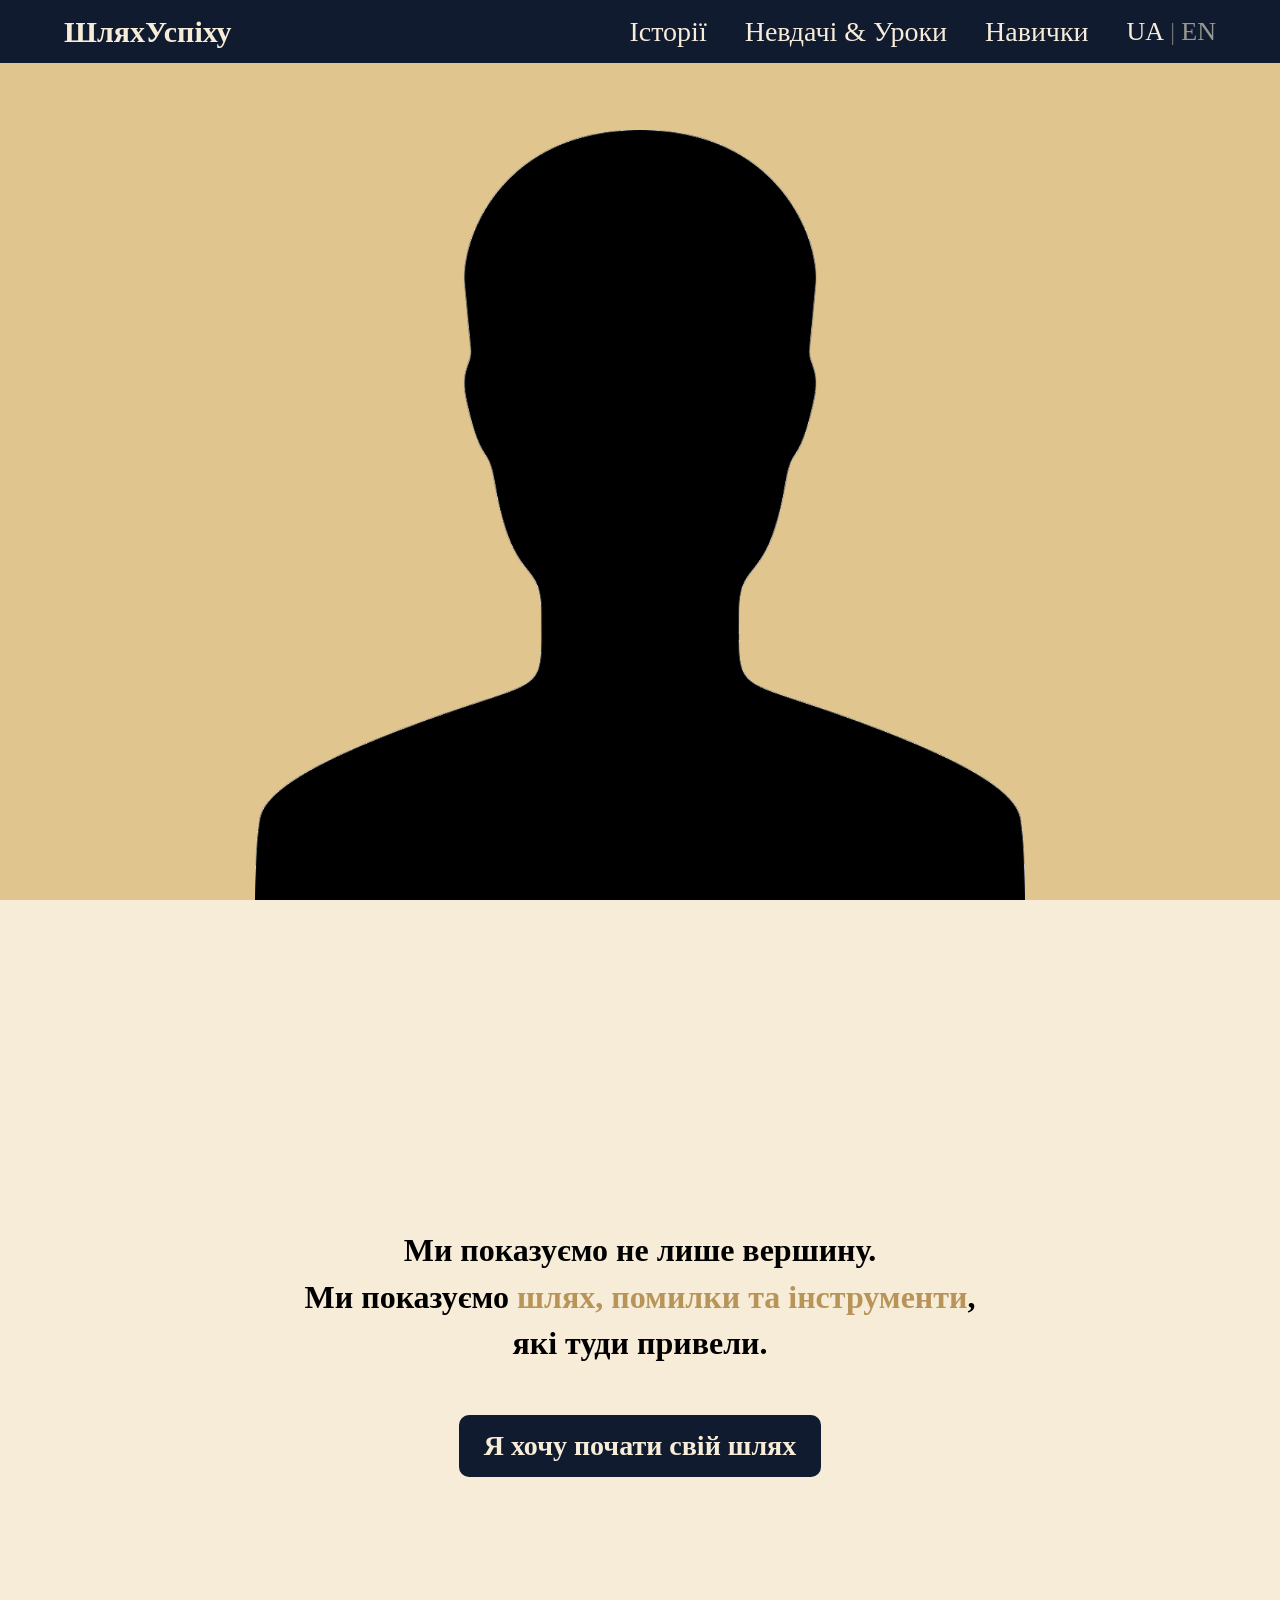
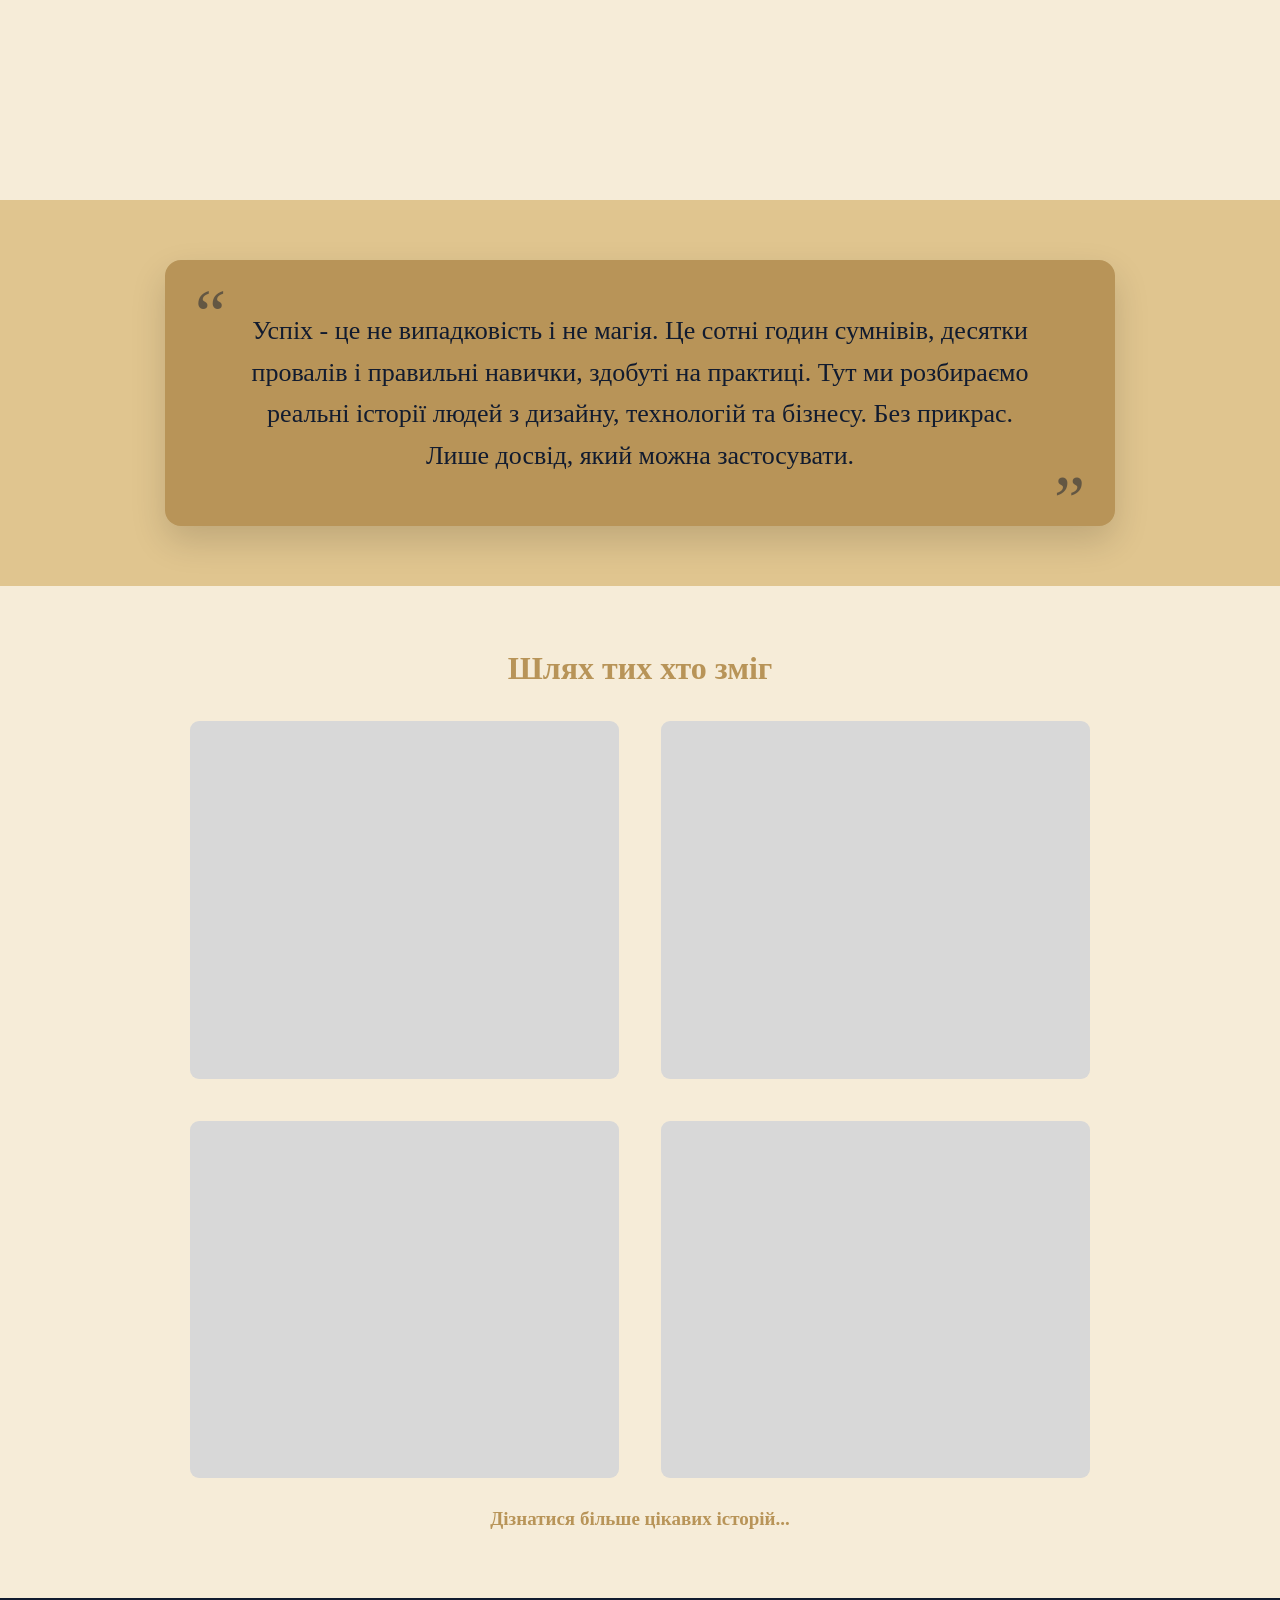
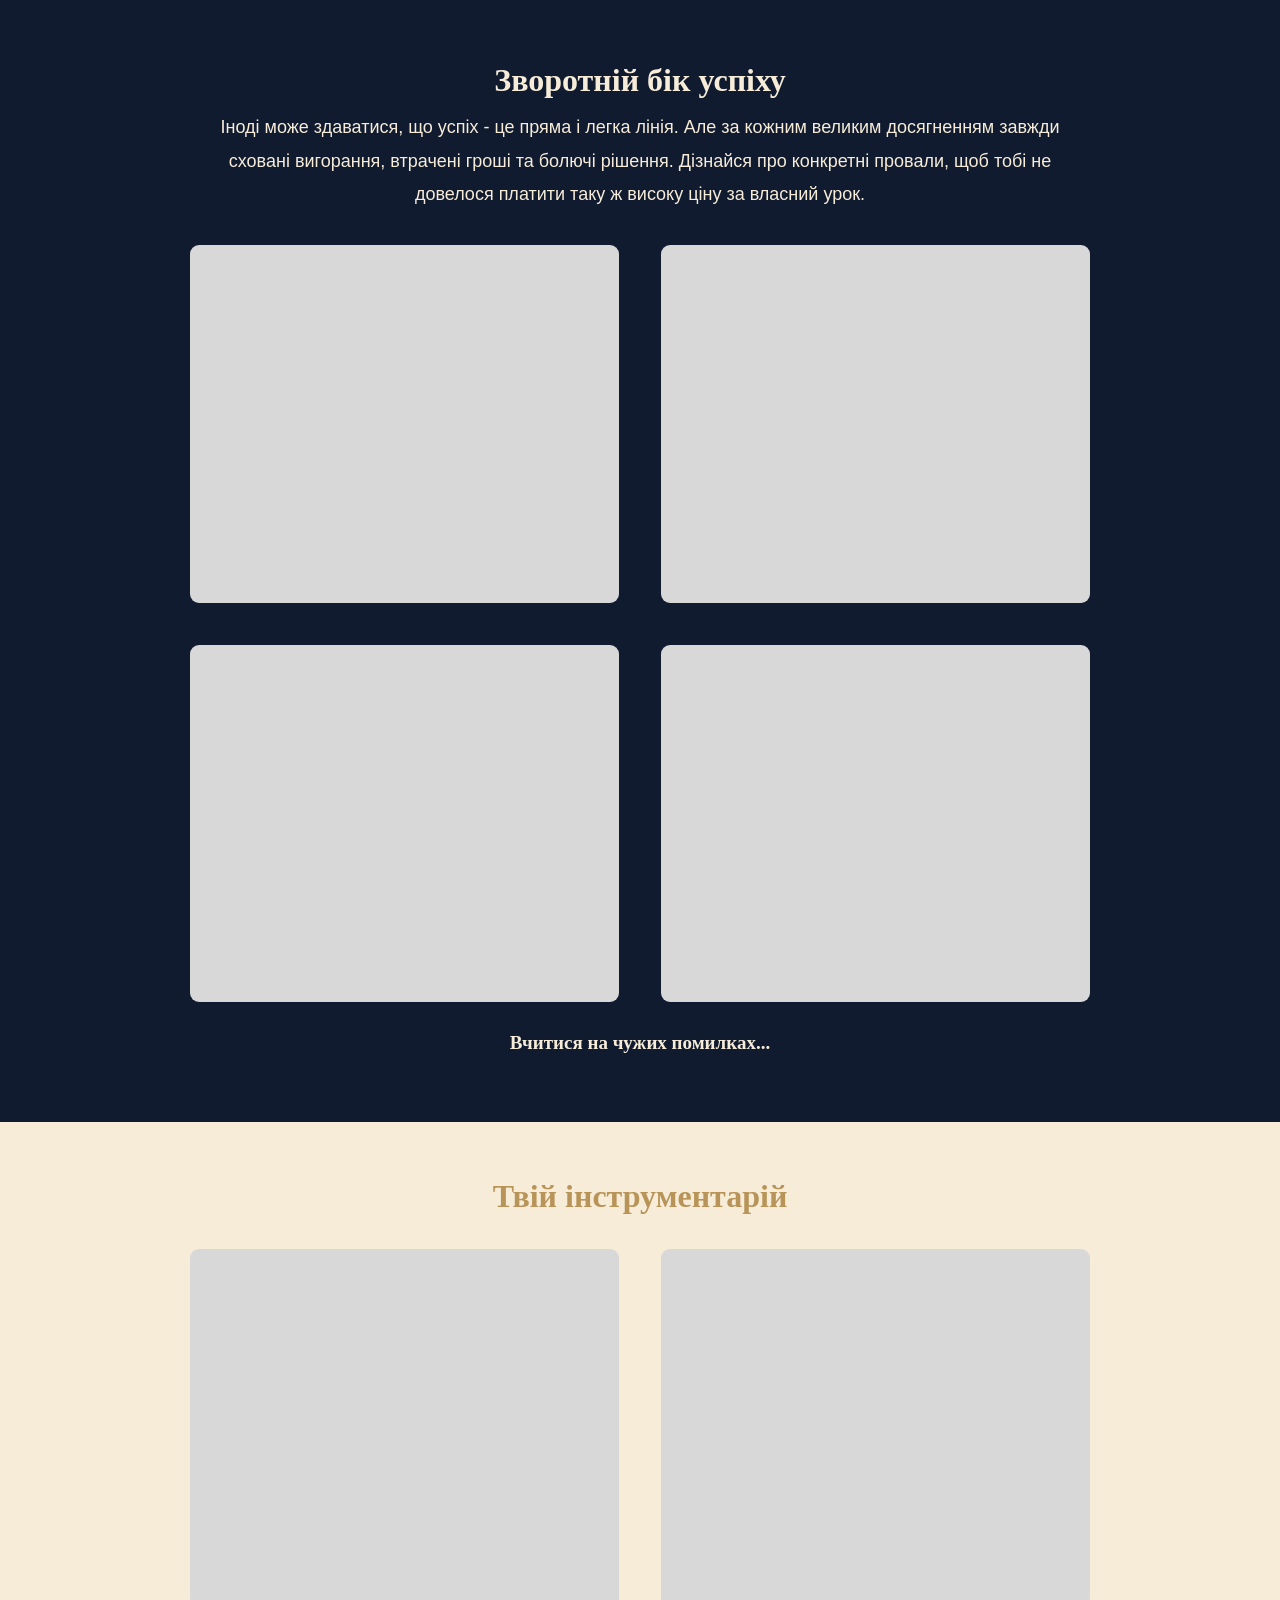
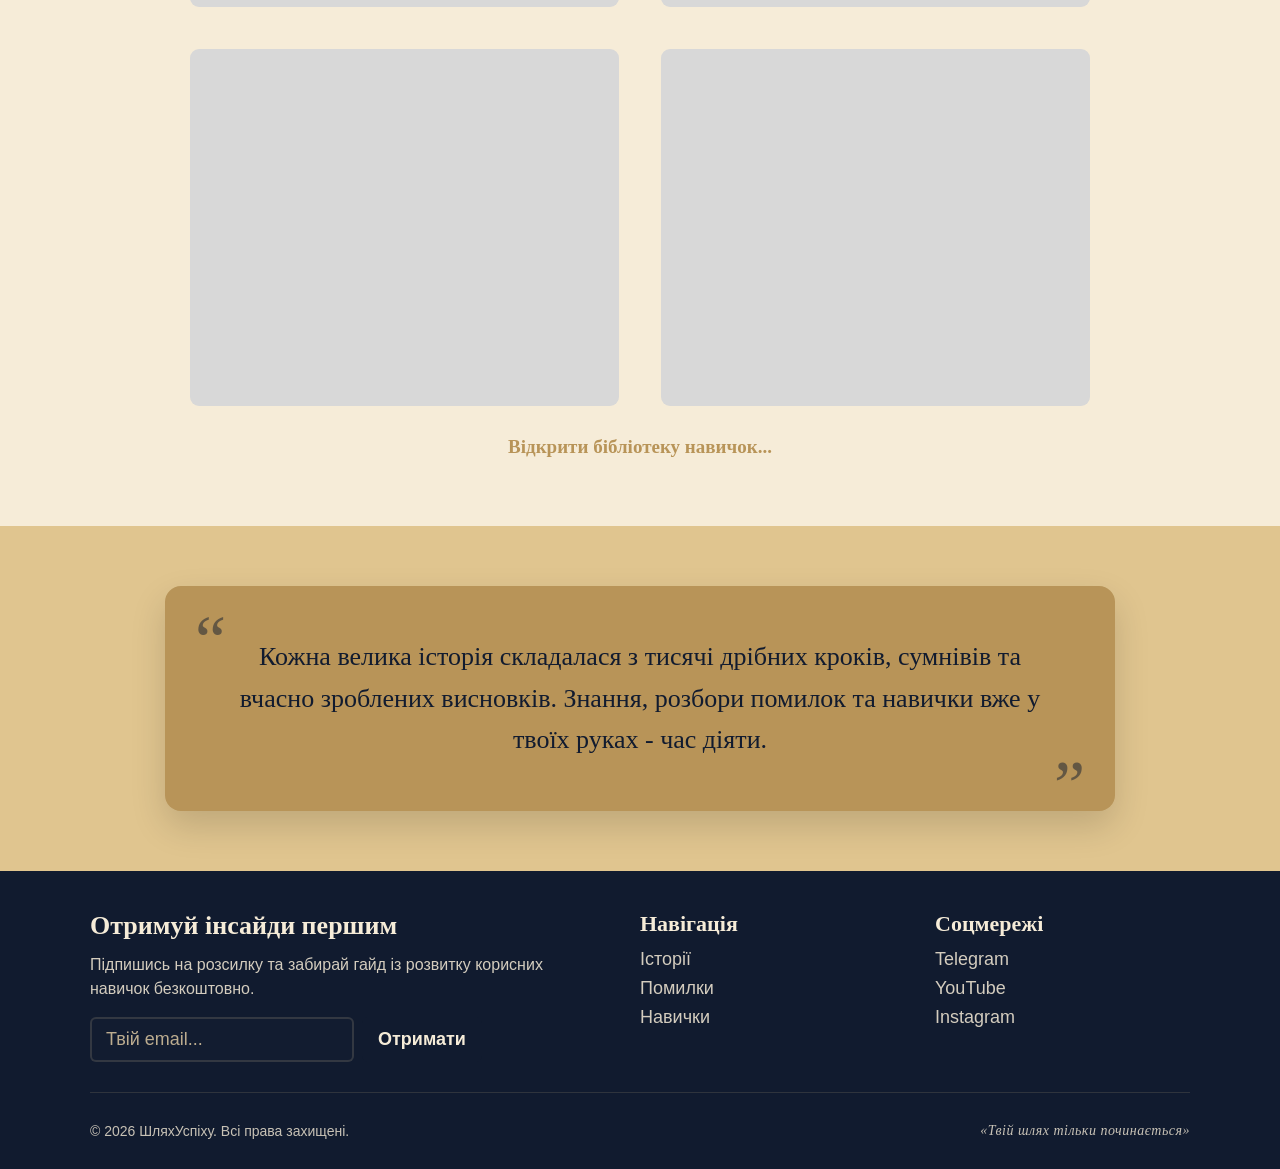
<file: index.html>
<!DOCTYPE html>
<html lang="uk">
<head>
  <meta charset="UTF-8">
  <meta name="viewport" content="width=device-width, initial-scale=1.0">
  <meta name="description" content="Шлях успіху - історії, помилки, навички та інструменти, які допомагають рухатися вперед.">
  <title>Шлях успіху</title>
  <link rel="preconnect" href="https://fonts.googleapis.com">
  <link rel="preconnect" href="https://fonts.gstatic.com" crossorigin>
  <link rel="stylesheet" href="https://fonts.googleapis.com/css2?family=Material+Symbols+Outlined:opsz,wght,FILL,GRAD@20..48,100..700,0..1,-50..200&icon_names=arrow_upward" />
  <link rel="stylesheet" href="https://fonts.googleapis.com/css2?family=Material+Symbols+Outlined:opsz,wght,FILL,GRAD@24,400,0,0&icon_names=arrow_upward" />
  <link rel="stylesheet" href="assets/style.css">
  <script src="assets/main.js" defer></script>
</head>
<body>
  <header class="site-header">
    <a class="brand" href="#home">ШляхУспіху</a>
    <nav aria-label="Головна навігація">
      <a href="./categories/stories.html">Історії</a>
      <a href="./categories/mistakes.html">Невдачі & Уроки</a>
      <a href="./categories/skills.html">Навички</a>

      <div class="lang-switcher">
        <button class="lang-btn active" data-lang="uk">UA</button>
        <span class="lang-divider">|</span>
        <button class="lang-btn" data-lang="en">EN</button>
      </div>
    </nav>
</header>

  <main>
    <section class="hero" id="home">
      <div class="portrait" aria-label="Силует людини">
       <section class="hero-section">
    <div class="hero-container">
        <div class="silhouette-wrapper" id="silhouetteWrapper">
            <div class="phrases-container" id="phrasesContainer">
            </div>
            
            <div class="silhouette-shape">
                <img src="./assets/images/human.png" alt="Силует людини">
            </div>
        </div>
    </div>
</section>
      </div>
      <div class="intro">
        <h1>Ми показуємо не лише вершину. <br>Ми показуємо <span>шлях, помилки та інструменти</span>, <br>які туди привели.</h1>
        <a class="button" href="#manifesto">Я хочу почати свій шлях</a>
      </div>
    </section>

    <section class="manifesto" id="manifesto">
      <div class="quote-card">
        <span class="quote-mark open">“</span>
        <p>Успіх - це не випадковість і не магія. Це сотні годин сумнівів, десятки провалів і правильні навички, здобуті на практиці. Тут ми розбираємо реальні історії людей з дизайну, технологій та бізнесу. Без прикрас. Лише досвід, який можна застосувати.</p>
        <span class="quote-mark close">”</span>
      </div>
    </section>

    <section class="stories section-light" id="stories">
      <div class="section-copy">
        <h2 style="color: var(--dark-gold)">Шлях тих хто зміг</h2>
      </div>
      <div class="card-grid">
        <a class="image-card" href="#story-1" aria-label="Історія перша"><span></span></a>
        <a class="image-card" href="#story-2" aria-label="Історія друга"><span></span></a>
        <a class="image-card" href="#story-3" aria-label="Історія третя"><span></span></a>
        <a class="image-card" href="#story-4" aria-label="Історія четверта"><span></span></a>
      </div>
      <a class="section-link" href="./categories/stories.html" style="margin-top: 30px;">Дізнатися більше цікавих історій...</a>
    </section>

    <section class="mistakes" id="mistakes">
      <div class="section-copy">
        <h2>Зворотній бік успіху</h2>
        <p>Іноді може здаватися, що успіх - це пряма і легка лінія. Але за кожним великим досягненням завжди сховані вигорання, втрачені гроші та болючі рішення. Дізнайся про конкретні провали, щоб тобі не довелося платити таку ж високу ціну за власний урок.</p>
      </div>
      <div class="card-grid">
        <a class="image-card" href="#lesson-1" aria-label="Урок перший"><span></span></a>
        <a class="image-card" href="#lesson-2" aria-label="Урок другий"><span></span></a>
        <a class="image-card" href="#lesson-3" aria-label="Урок третій"><span></span></a>
        <a class="image-card" href="#lesson-4" aria-label="Урок четвертий"><span></span></a>
      </div>
      <a class="section-link" href="./categories/mistakes.html" style="margin-top: 30px;">Вчитися на чужих помилках...</a>
    </section>

    <section class="skills" id="skills">
      <div class="section-copy">
        <h2>Твій інструментарій</h2>
      </div>
      <div class="card-grid">
        <a class="image-card" href="#skill-1" aria-label="Урок перший"><span></span></a>
        <a class="image-card" href="#skill-2" aria-label="Урок другий"><span></span></a>
        <a class="image-card" href="#skill-3" aria-label="Урок третій"><span></span></a>
        <a class="image-card" href="#skill-4" aria-label="Урок четвертий"><span></span></a>
      </div>
      <a class="section-link" href="./categories/skills.html" style="margin-top: 30px;">Відкрити бібліотеку навичок...</a>
    </section>

    <section class="manifesto">
      <div class="quote-card">
        <span class="quote-mark open">“</span>
        <p class="closing-copy" id="library">Кожна велика історія складалася з тисячі дрібних кроків, сумнівів та вчасно зроблених висновків. Знання, розбори помилок та навички вже у твоїх руках - час діяти.</p>
      <span class="quote-mark close">”</span>
      </section>
  </main>

  <footer class="site-footer">
    <div class="footer-container">
      <div class="footer-grid">
        <div class="footer-col footer-lead">
          <h3>Отримуй інсайди першим</h3>
          <p>Підпишись на розсилку та забирай гайд із розвитку корисних навичок безкоштовно.</p>
          <form class="lead-form" onsubmit="event.preventDefault(); alert('Дякуємо за підписку!');">
            <input type="email" placeholder="Твій email..." required>
            <button type="submit">Отримати</button>
          </form>
        </div>

        <div class="footer-col">
          <h4>Навігація</h4>
          <ul>
            <li><a href="./categories/stories.html">Історії</a></li>
            <li><a href="./categories/mistakes.html">Помилки</a></li>
            <li><a href="./categories/skills.html">Навички</a></li>
          </ul>
        </div>

        <div class="footer-col">
          <h4>Соцмережі</h4>
          <ul>
            <li><a href="#" target="_blank" rel="noopener">Telegram</a></li>
            <li><a href="#" target="_blank" rel="noopener">YouTube</a></li>
            <li><a href="#" target="_blank" rel="noopener">Instagram</a></li>
          </ul>
        </div>
      </div>

      <div class="footer-bottom">
        <span>© 2026 ШляхУспіху. Всі права захищені.</span>
        <small class="footer-quote">«Твій шлях тільки починається»</small>
      </div>
    </div>
  </footer>

  <button id="scrollToTopBtn" class="scroll-top-btn" aria-label="На самий верх"><span class="material-symbols-outlined">arrow_upward</span></button>
</body>
</html>
</file>
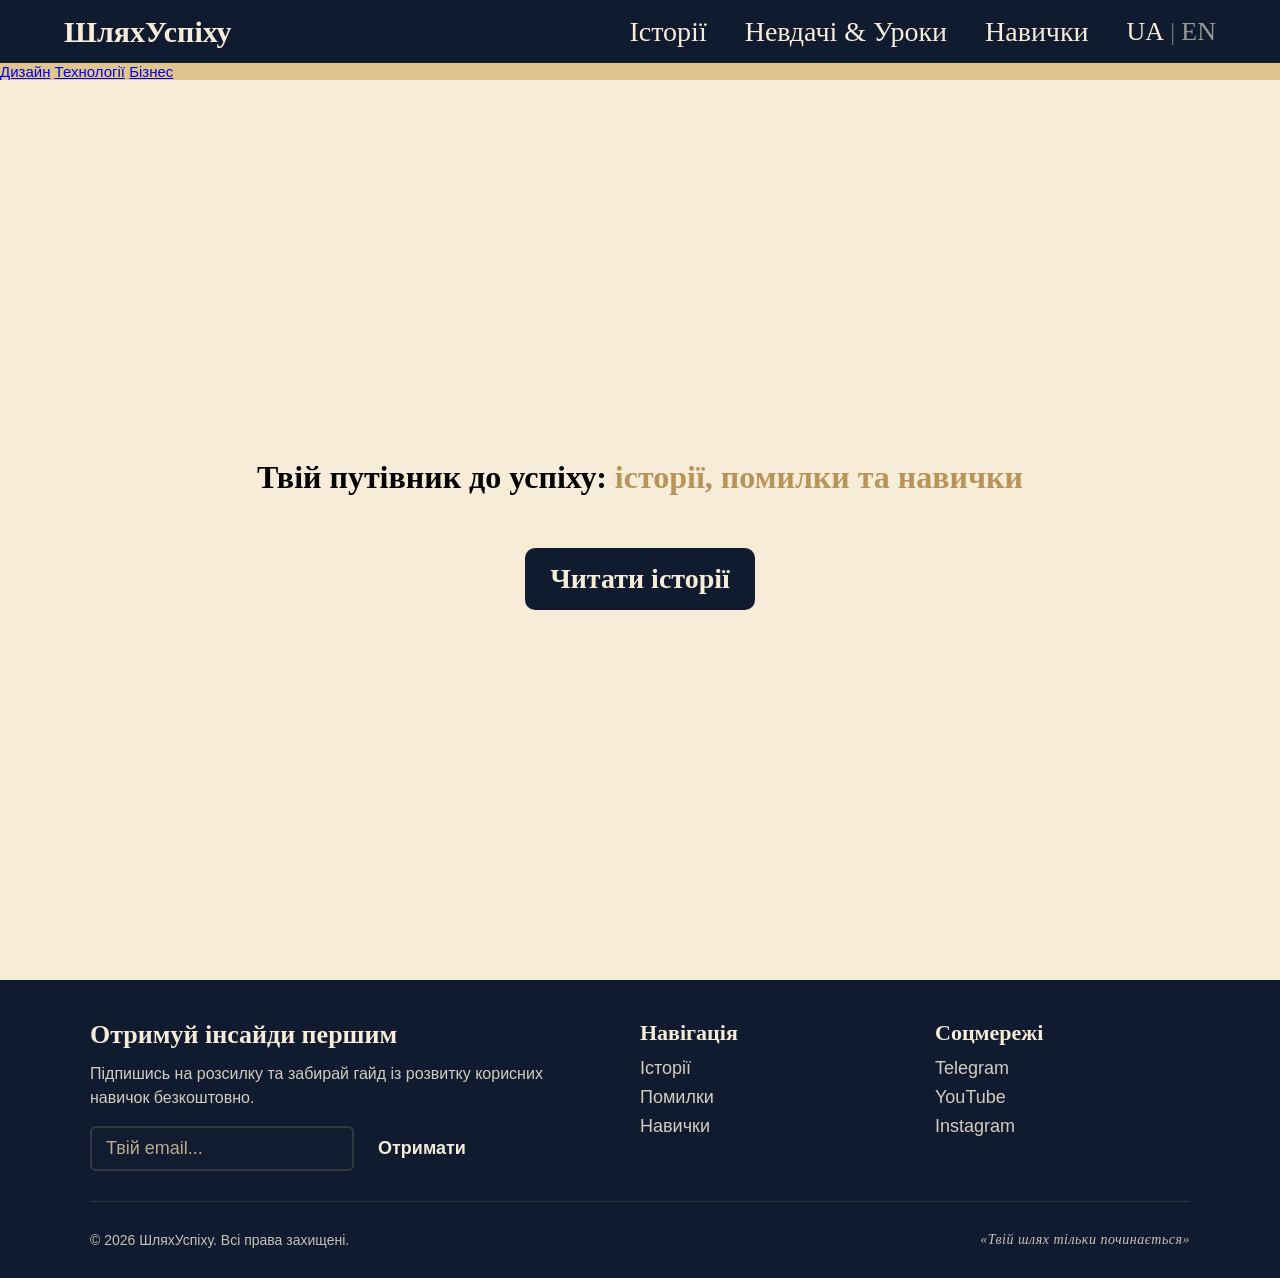
<file: categories/mistakes.html>
<!DOCTYPE html>
<html lang="uk">
<head>
  <meta charset="UTF-8">
  <meta name="viewport" content="width=device-width, initial-scale=1.0">
  <meta name="description" content="Шлях успіху - історії, помилки, навички та інструменти, які допомагають рухатися вперед.">
  <title>Шлях успіху</title>
  <link rel="preconnect" href="https://fonts.googleapis.com">
  <link rel="preconnect" href="https://fonts.gstatic.com" crossorigin>
  <link rel="stylesheet" href="https://fonts.googleapis.com/css2?family=Material+Symbols+Outlined:opsz,wght,FILL,GRAD@20..48,100..700,0..1,-50..200&icon_names=arrow_upward" />
  <link rel="stylesheet" href="https://fonts.googleapis.com/css2?family=Material+Symbols+Outlined:opsz,wght,FILL,GRAD@24,400,0,0&icon_names=arrow_upward" />
  <link rel="stylesheet" href="../assets/style.css">
  <script src="../assets/main.js" defer></script>
</head>
<body>
  <header class="site-header">
    <a class="brand" href="../index.html">ШляхУспіху</a>
    <nav aria-label="Головна навігація">
      <a href="./stories.html">Історії</a>
      <a href="./mistakes.html">Невдачі & Уроки</a>
      <a href="./skills.html">Навички</a>

      <div class="lang-switcher">
        <button class="lang-btn active" data-lang="uk">UA</button>
        <span class="lang-divider">|</span>
        <button class="lang-btn" data-lang="en">EN</button>
      </div>
    </nav>
</header>

  <main>
    <section class="hero">
      <nav class="category-subnav" aria-label="Категорії історій">
        <a href="../categories/stories.html#design">Дизайн</a>
        <a href="../categories/stories.html#tech">Технології</a>
        <a href="../categories/stories.html#business">Бізнес</a>
      </nav>

    <section class="intro">
      <h1>Твій путівник до успіху: <span>історії, помилки та навички</span></h1>
      <a href="./categories/stories.html" class="button">Читати історії</a>
    </section>
  </main>

  <footer class="site-footer">
    <div class="footer-container">
      <div class="footer-grid">
        <div class="footer-col footer-lead">
          <h3>Отримуй інсайди першим</h3>
          <p>Підпишись на розсилку та забирай гайд із розвитку корисних навичок безкоштовно.</p>
          <form class="lead-form" onsubmit="event.preventDefault(); alert('Дякуємо за підписку!');">
            <input type="email" placeholder="Твій email..." required>
            <button type="submit">Отримати</button>
          </form>
        </div>

        <div class="footer-col">
          <h4>Навігація</h4>
          <ul>
            <li><a href="./categories/stories.html">Історії</a></li>
            <li><a href="./categories/mistakes.html">Помилки</a></li>
            <li><a href="./categories/skills.html">Навички</a></li>
          </ul>
        </div>

        <div class="footer-col">
          <h4>Соцмережі</h4>
          <ul>
            <li><a href="#" target="_blank" rel="noopener">Telegram</a></li>
            <li><a href="#" target="_blank" rel="noopener">YouTube</a></li>
            <li><a href="#" target="_blank" rel="noopener">Instagram</a></li>
          </ul>
        </div>
      </div>

      <div class="footer-bottom">
        <span>© 2026 ШляхУспіху. Всі права захищені.</span>
        <small class="footer-quote">«Твій шлях тільки починається»</small>
      </div>
    </div>
  </footer>

  <button id="scrollToTopBtn" class="scroll-top-btn" aria-label="На самий верх"><span class="material-symbols-outlined">arrow_upward</span></button>
</body>
</html>
</file>
<file: assets/style.css>
* {
  box-sizing: border-box;
}

:root {
  --navy: #111b2F;
  --gold: #E0C58F;
  --dark-gold: #B89458;
  --cream: #f6ecd8;
  --placeholder: #d8d8d8;
}

html {
  scroll-behavior: smooth;
}

body {
  margin: 0;
  color: var(--ink);
  background: var(--cream);
  font-family: "Jost", Arial, sans-serif;
  font-size: 15px;
}

.site-header {
  height: 7svh;
  padding: 0 clamp(18px, 5vw, 72px);
  display: flex;
  align-items: center;
  justify-content: space-between;
  gap: 24px;
  background: var(--navy);
  color: var(--cream);
  position: relative;
  z-index: 2;
}

.brand {
  color: inherit;
  text-decoration: none;
  font-family: "Cormorant Garamond", Georgia, serif;
  font-size: 30px;
  font-weight: 700;
  white-space: nowrap;
  position: relative;
}

.site-header nav {
  display: flex;
  align-items: center;
  gap: clamp(14px, 3vw, 38px);
}

.site-header nav a {
  color: var(--cream);
  text-decoration: none;
  font-family: "Cormorant Garamond", Georgia, serif;
  font-size: 28px;
  font-weight: 500;
  position: relative;
  transition: opacity 0.2s ease;
}

.brand::after,
.site-header nav a::after,
.lang-btn::after {
  content: "";
  position: absolute;
  left: 0;
  bottom: -2px;
  width: 0;
  height: 1px;
  background-color: var(--cream);
  transition: width 0.6s ease;
}

.brand:hover::after,
.site-header nav a:hover::after,
.lang-btn:hover::after {
  width: 100%;
}

.site-header nav a:hover {
  text-decoration: none;
}


.hero {
  background: var(--gold);
  min-height: 100svh;
  height: auto;
  display: flex;
  flex-direction: column;
}

.portrait {
  flex: 1;
  width: 100%;
  position: relative;
  overflow: hidden;
  min-height: calc(100svh - 7svh); 
  background: var(--gold);
}

.silhouette-wrapper {
  position: absolute;
  inset: 0;
  width: 100%;
  height: 100%;
  display: flex;
  justify-content: center;
  align-items: flex-end; 
  cursor: pointer;
}

.silhouette-shape {
  width: 100%;
  height: 100%;
  z-index: 2;
  display: flex;
  justify-content: center;
  align-items: flex-end;
  transition: transform 0.3s ease;
}

.silhouette-shape img {
  height: 92%;
  width: auto;
  max-width: 100%;
  object-fit: contain;
  display: block;
}

.silhouette-wrapper:hover .silhouette-shape {
  transform: scale(1.01);
}

.phrases-container {
  position: absolute;
  inset: 0;
  width: 100%;
  height: 100%;
  pointer-events: none;
  z-index: 1;
}

.floating-phrase {
  position: absolute;
  font-size: 2rem;
  font-weight: 750;
  color: var(--cream);
  background: var(--navy);
  padding: 8px 16px;
  border-radius: 20px;
  white-space: nowrap;
  opacity: 0;
  transform: scale(0.8) translateY(10px);
  transition: all 0.4s cubic-bezier(0.175, 0.885, 0.32, 1.275);
  box-shadow: 0 4px 15px rgba(0, 0, 0, 0.12);
}

.silhouette-wrapper:hover .floating-phrase {
  opacity: 1;
  transform: scale(1) translateY(0);
}

.lang-switcher {
  display: flex;
  align-items: center;
  gap: 6px;
  font-family: "Cormorant Garamond", Georgia, serif;
  font-size: 26px;
}

.lang-btn {
  background: none;
  border: none;
  color: var(--cream);
  font-family: inherit;
  font-size: inherit;
  font-weight: 500;
  cursor: pointer;
  padding: 0;
  opacity: 0.6;
  position: relative;
  transition: opacity 0.3s ease;
}

.lang-btn:hover {
  opacity: 1;
  text-decoration: none;
}

.lang-btn.active {
  opacity: 1;
}

.lang-divider {
  color: var(--cream);
  opacity: 0.4;
}

.intro {
  min-height: 230px;
  height: 900px;
  padding: 42px 24px 38px;
  display: flex;
  flex-direction: column;
  justify-content: center;
  align-items: center;
  text-align: center;
  background: var(--cream);
}

.intro h1 {
  max-width: 800px;
  margin: 0 auto 28px;
  font-family: "Cormorant Garamond", Georgia, serif;
  font-size: clamp(24px, 2.8vw, 32px);
  line-height: 1.45;
  font-weight: 700;
}

.intro h1 span {
  color: var(--dark-gold);
}

.button {
  display: inline-block;
  margin-top: 20px;
  padding: 15px 25px;
  border-radius: 10px;
  color: var(--cream);
  background: var(--navy);
  text-decoration: none;
  font-family: "Cormorant Garamond", Georgia, serif;
  font-size: 28px;
  font-weight: 700;
  transition: transform .3s ease, background .3s ease;
}

.button:hover {
  transform: translateY(-2px);
  background: var(--dark-gold);
}

.manifesto {
  min-height: 190px;
  padding: 60px 24px;
  display: grid;
  place-items: center;
  text-align: center;
  background: var(--gold);
}

.quote-card {
  max-width: 950px;
  width: 100%;
  background: var(--dark-gold);
  color: var(--navy);
  padding: 50px 70px;
  border-radius: 16px;
  position: relative;
  box-shadow: 0 15px 35px rgba(0, 0, 0, 0.15);
}

.quote-card p {
  margin: 0 auto;
  font-family: "Cormorant Garamond", Georgia, serif;
  font-size: clamp(20px, 2.2vw, 26px);
  line-height: 1.6;
  font-weight: 500;
}

.quote-mark {
  position: absolute;
  font-family: "Cormorant Garamond", Georgia, serif;
  font-size: 70px;
  color: var(--navy);
  opacity: 0.5;
  line-height: 1;
}

.quote-mark.open {
  top: 20px;
  left: 30px;
}

.quote-mark.close {
  bottom: -10px;
  right: 30px;
}

.section-copy p {
  max-width: 850px;
  margin: 0 auto;
  font-size: clamp(15px, 1.65vw, 18px);
  line-height: 1.85;
  font-weight: 400;
}

.section-light {
  background: var(--cream);
}

.stories {
  padding: 48px clamp(22px, 7vw, 100px) 58px;
  text-align: center;
}

.card-grid {
  width: 100%;
  max-width: 900px;
  margin: 0 auto;
  display: grid;
  grid-template-columns: repeat(2, minmax(0, 1fr));
  gap: clamp(22px, 5vw, 46px);
}

.image-card {
  display: block;
  aspect-ratio: 1 / 1;
  min-width: 0;
  overflow: hidden;
  background: var(--placeholder);
  border-radius: 9px;
  transition: transform .3s ease, box-shadow .3s ease;
}

.image-card:hover {
  transform: translateY(-4px);
  box-shadow: 0 10px 24px #3014071c;
}

.section-link {
  display: inline-block;
  position: relative;
  margin-top: 30px;
  color: var(--dark-gold);
  text-decoration: none;
  font-family: "Cormorant Garamond", Georgia, serif;
  font-weight: 700;
  font-size: 19px;
}

.section-link::after {
  content: "";
  position: absolute;
  left: 0;
  bottom: -2px;
  width: 0;
  height: 1.5px;
  background-color: currentColor;
  transition: width 0.6s ease;
}

.section-link:hover {
  text-decoration: none;
}

.section-link:hover::after {
  width: 100%;
}

.mistakes {
  padding: 40px clamp(22px, 7vw, 100px) 54px;
  color: var(--cream);
  background: var(--navy);
  text-align: center;
}

.section-copy {
  margin: 0 auto 34px;
  max-width: 900px;
}

.section-copy h2,
.skills h2 {
  margin: 0 0 12px;
  font-family: "Cormorant Garamond", Georgia, serif;
  font-size: clamp(26px, 2.5vw, 34px);
  font-weight: 700;
}

.mistakes .section-link {
  color: var(--cream);
  margin-top: 28px;
}

.skills {
  padding: 40px 24px 48px;
  min-height: 570px;
  background: var(--cream);
  text-align: center;
}

.skills h2 {
  color: var(--dark-gold);
}

.skills .section-link {
  margin-top: 0;
  color: var(--dark-gold);
}

.closing-copy {
  max-width: 850px;
  margin: 34px auto 22px;
  line-height: 1.8;
  font-size: clamp(15px, 1.6vw, 18px);
}

.site-footer {
  padding: 40px clamp(20px, 5vw, 72px) 30px;
  color: var(--cream);
  background: var(--navy);
  font-size: 18px;
}

.footer-container {
  max-width: 1100px;
  margin: 0 auto;
}

.footer-grid {
  display: grid;
  grid-template-columns: 2fr 1fr 1fr;
  gap: 40px;
  margin-bottom: 30px;
  border-bottom: 1px solid rgba(219, 194, 143, 0.15);
  padding-bottom: 30px;
}

.footer-col h3, 
.footer-col h4 {
  font-family: "Cormorant Garamond", Georgia, serif;
  margin: 0 0 12px;
  color: var(--cream);
}

.footer-col h3 {
  font-size: 26px;
}

.footer-col h4 {
  font-size: 22px;
}

.footer-col p {
  margin: 0 0 16px;
  opacity: 0.85;
  font-size: 16px;
  line-height: 1.5;
}

.footer-col ul {
  list-style: none;
  padding: 0;
  margin: 0;
}

.footer-col ul li {
  margin-bottom: 8px;
}

.footer-col ul li a {
  color: inherit;
  text-decoration: none;
  opacity: 0.85;
  transition: opacity 0.2s ease;
}

.footer-col ul li a:hover {
  opacity: 1;
  text-decoration: underline;
}

.lead-form {
  display: flex;
  gap: 8px;
  max-width: 360px;
}

.lead-form input {
  flex: 1;
  padding: 10px 14px;
  border-radius: 6px;
  border: 2px solid rgba(224, 202, 162, 0.158);
  background: rgba(224, 199, 179, 0.007);
  color: var(--cream);
  font-family: inherit;
  font-size: 18px;
}

.lead-form input::placeholder {
  color: rgba(231, 209, 167, 0.8);
}

.lead-form button {
  padding: 10px 16px;
  border-radius: 6px;
  border: none;
  background: var(--navy);
  color: var(--cream);
  font-family: inherit;
  font-weight: 600;
  cursor: pointer;
  transition: background 0.2s ease;
  font-size: 18px;
}

.lead-form button:hover {
  background: var(--gold);
  color: var(--cream);
}

.footer-bottom {
  display: flex;
  justify-content: space-between;
  align-items: center;
  font-size: 14px;
  opacity: 0.8;
}

.footer-quote {
  font-family: "Cormorant Garamond", Georgia, serif;
  font-size: 14px;
  font-style: italic;
  letter-spacing: 0.5px;
}

.material-symbols-outlined {
  font-variation-settings:
  'FILL' 0,
  'wght' 600,
  'GRAD' 0,
  'opsz' 40
}
.scroll-top-btn {
  position: fixed;
  bottom: 25px;
  right: 25px;
  width: 60px;
  height: 60px;
  background: var(--navy);
  color: var(--cream);
  border: 1px solid rgba(246, 236, 216, 0.2);
  border-radius: 50%;
  font-size: 50px;
  cursor: pointer;
  display: flex;
  align-items: center;
  justify-content: center;
  box-shadow: 0 4px 12px rgba(0, 0, 0, 0.3);
  opacity: 0;
  visibility: hidden;
  transition: opacity 0.3s ease, visibility 0.3s ease, transform 0.2s ease;
  z-index: 99;
}

.scroll-top-btn.visible {
  opacity: 1;
  visibility: visible;
}

.scroll-top-btn:hover {
  transform: translateY(-3px);
  background: var(--gold);
}

@media (max-width: 768px) {
  .footer-grid {
    grid-template-columns: 1fr;
    gap: 24px;
  }
  
  .footer-bottom {
    flex-direction: column;
    gap: 10px;
    text-align: center;
  }
}

@media (min-width: 900px) {
  .portrait {
    height: 95svh;
  }

  .intro {
    min-height: 210px;
  }

  .stories,
  .mistakes,
  .skills {
    padding-top: 64px;
    padding-bottom: 68px;
  }

  .card-grid {
    gap: 42px;
  }

  .image-card {
    aspect-ratio: 1.2 / 1;
  }

  .skills {
    min-height: 620px;
    padding-top: 56px;
  }
}

.site-header nav a.active-nav::after {
  width: 100%;
}

.page-hero {
  background: var(--gold);
  color: var(--cream);
  padding: clamp(56px, 8vw, 96px) clamp(20px, 6vw, 80px);
  text-align: center;
}

.page-hero-inner {
  max-width: 860px;
  margin: 0 auto;
}

.page-kicker {
  display: inline-block;
  font-size: 13px;
  letter-spacing: 0.16em;
  text-transform: uppercase;
  padding: 6px 14px;
  border: 1px solid rgba(246, 236, 216, 0.4);
  border-radius: 999px;
  margin-bottom: 18px;
}

.page-hero h1 {
  margin: 0 0 20px;
  font-family: "Cormorant Garamond", Georgia, serif;
  font-size: clamp(32px, 4.2vw, 52px);
  line-height: 1.15;
  font-weight: 700;
}

.page-hero h1 span {
  color: var(--navy);
}

.page-hero p {
  margin: 0 auto;
  max-width: 720px;
  font-size: clamp(16px, 1.7vw, 19px);
  line-height: 1.75;
  opacity: 0.95;
}

.skills-catalog {
  max-width: 1200px;
  margin: 0 auto;
  padding: clamp(40px, 6vw, 72px) clamp(20px, 5vw, 48px);
}

.filter-bar {
  display: flex;
  flex-wrap: wrap;
  justify-content: center;
  gap: 12px;
  margin-bottom: 44px;
}

.filter-btn {
  background: transparent;
  color: var(--navy);
  border: 1px solid rgba(67, 27, 12, 0.28);
  padding: 10px 20px;
  border-radius: 8px;
  font-family: "Jost", Arial, sans-serif;
  font-size: 15px;
  font-weight: 500;
  cursor: pointer;
  transition: background 0.25s ease, color 0.25s ease, border-color 0.25s ease;
}

.filter-btn:hover {
  border-color: var(--navy);
  background: rgba(67, 27, 12, 0.06);
}

.filter-btn.active {
  background: var(--navy);
  color: var(--cream);
  border-color: var(--navy);
}

.skills-grid {
  display: grid;
  grid-template-columns: repeat(auto-fill, minmax(340px, 1fr));
  gap: 28px;
}

.skill-card {
  background: #fbf6eb;
  border: 1px solid rgba(67, 27, 12, 0.14);
  border-radius: 14px;
  padding: 28px;
  display: flex;
  flex-direction: column;
  justify-content: space-between;
  transition: transform 0.3s ease, box-shadow 0.3s ease;
}

.skill-card:hover {
  transform: translateY(-4px);
  box-shadow: 0 14px 28px rgba(61, 24, 9, 0.09);
}

.skill-card-header {
  display: flex;
  flex-direction: column;
  gap: 6px;
  padding-bottom: 16px;
  margin-bottom: 18px;
  border-bottom: 1px solid rgba(67, 27, 12, 0.12);
}

.skill-domain {
  font-size: 12px;
  font-weight: 600;
  text-transform: uppercase;
  letter-spacing: 0.12em;
  color: var(--gold);
}

.skill-person {
  font-family: "Cormorant Garamond", Georgia, serif;
  font-size: 24px;
  font-weight: 700;
  color: var(--navy);
}

.skill-items {
  display: flex;
  flex-direction: column;
  gap: 16px;
  margin-bottom: 22px;
}

.skill-item h3 {
  margin: 0 0 6px;
  font-family: "Cormorant Garamond", Georgia, serif;
  font-size: 21px;
  font-weight: 700;
  color: var(--navy);
}

.skill-item p {
  margin: 0;
  font-size: 15px;
  line-height: 1.65;
  color: var(--ink);
}

.skill-quote {
  margin: 0;
  padding: 14px 16px;
  background: rgba(137, 139, 90, 0.14);
  border-left: 3px solid var(--gold);
  border-radius: 0 8px 8px 0;
  font-family: "Cormorant Garamond", Georgia, serif;
  font-size: 18px;
  font-style: italic;
  line-height: 1.45;
  color: var(--navy);
}

@media (max-width: 520px) {
  .site-header {
    height: 58px;
    padding: 0 14px;
    gap: 10px;
  }

  .brand {
    font-size: 18px;
  }

  .site-header nav {
    gap: 12px;
  }

  .site-header nav a {
    font-size: 14px;
  }

  .portrait {
    height: 222px;
    min-height: 95svh;
  }

  .intro {
    min-height: 115px;
    padding: 16px 22px;
  }

  .intro h1 {
    margin-bottom: 16px;
    font-size: 15px;
    line-height: 1.5;
  }

  .button {
    padding: 9px 12px;
    font-size: 15px;
  }

  .manifesto {
    min-height: 109px;
    padding: 12px 22px;
  }

  .quote-card {
    padding: 35px 25px;
  }
  
  .quote-mark {
    font-size: 50px;
  }
  
  .quote-mark.open {
    top: 10px;
    left: 15px;
  }
  
  .quote-mark.close {
    bottom: -15px;
    right: 15px;
  }

  .stories {
    padding: 32px 27px 27px;
  }

  .card-grid {
    gap: 27px 26px;
  }

  .image-card {
    border-radius: 5px;
  }

  .section-link {
    margin-top: 16px;
    font-size: 15px;
  }

  .mistakes {
    padding: 16px 27px 31px;
  }

  .section-copy {
    margin-bottom: 17px;
  }

  .section-copy h2,
  .skills h2 {
    margin-bottom: 5px;
    font-size: 20px;
  }

  .section-copy p {
    font-size: 12px;
    line-height: 1.7;
  }

  .skills {
    min-height: 432px;
    padding: 15px 22px 20px;
  }

  .closing-copy {
    margin: 18px auto 14px;
    font-size: 12px;
    line-height: 1.65;
  }

  .site-footer {
    padding: 24px 20px 20px;
    font-size: 11px;
  }
  
  .scroll-top-btn {
    bottom: 15px;
    right: 15px;
    width: 38px;
    height: 38px;
    font-size: 16px;
  }

  /*Skills*/
  
  .skills-grid {
    grid-template-columns: 1fr;
    gap: 20px;
  }

  .skill-card {
    padding: 20px;
  }

  .filter-btn {
    font-size: 13px;
    padding: 8px 14px;
  }
}

@media (prefers-reduced-motion: reduce) {
  html { scroll-behavior: auto; }
  *, *::before, *::after { transition: none !important; }
}
</file>
